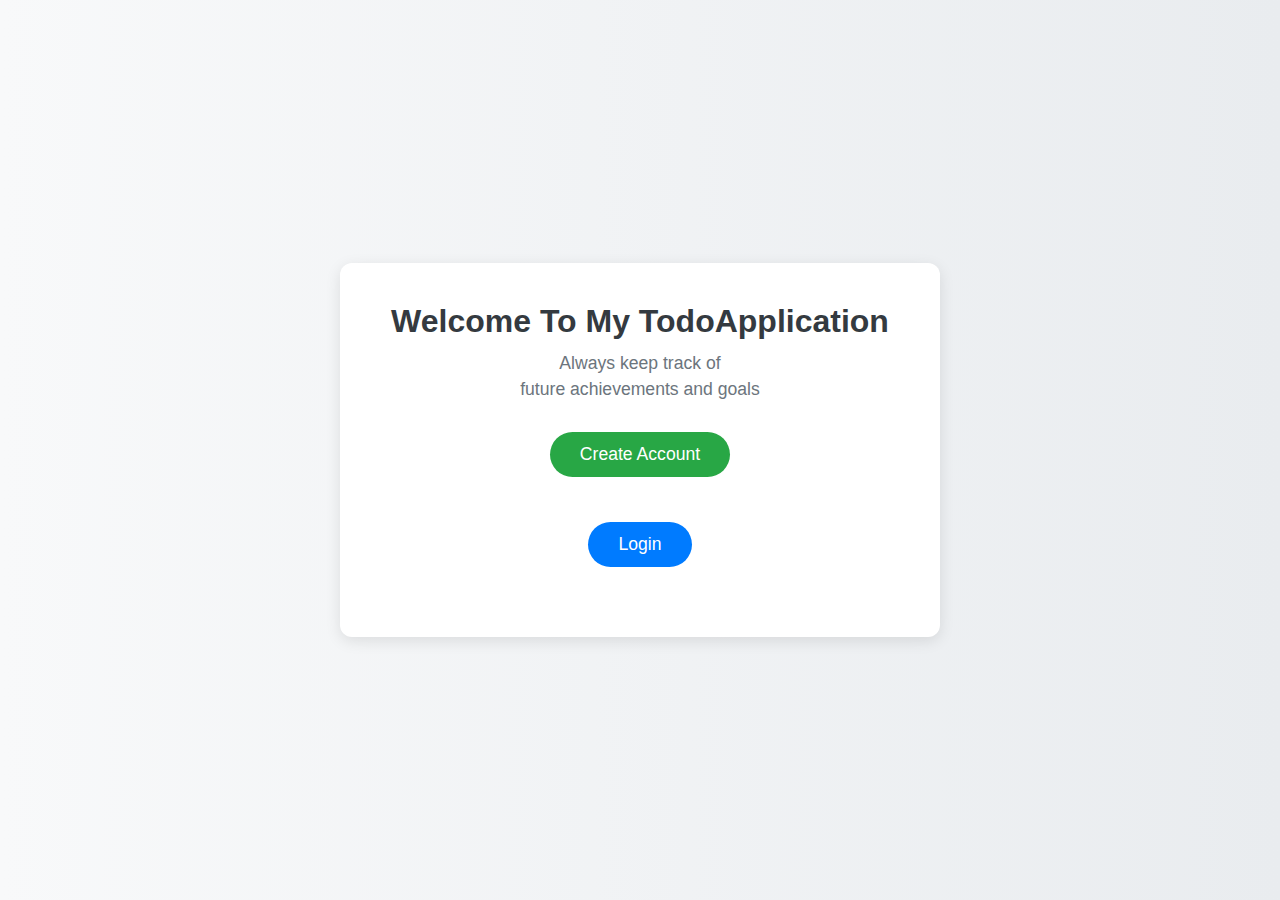
<file: index.html>
<html lang="en">
<head>
  <meta charset="UTF-8">
  <meta name="viewport" content="width=device-width, initial-scale=1.0">
  <title>todoapp</title>
  <link rel="stylesheet" href="/welcomepage.css">
</head>
<body>
  <div class="mainContainer">
    <div class="mainSection">
      <div class="mainHeader">
        <div class="description">
          <h1>Welcome To My TodoApplication</h1>
          <p>Always keep track of<br>future achievements and goals </p>
        </div>
        <div class="buttons">
          <p><button class="create-button createButtonjs">Create Account</button></p>
          <p><button class="login-button loginButtonJs">Login</button></p>  
        </div>
      </div>
    </div>
  </div>
</body>
<script src="/todoregister.js"></script>
</html>
</file>
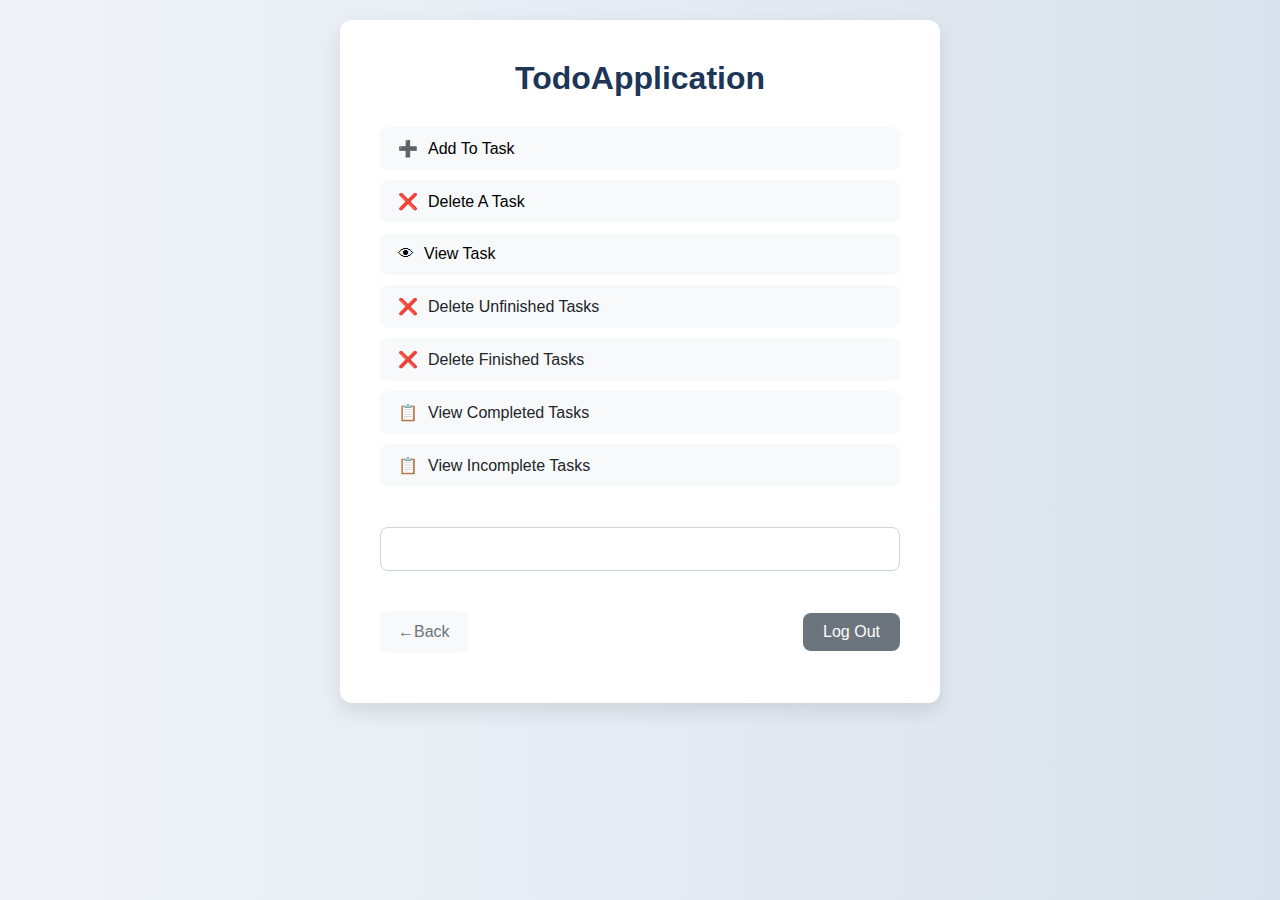
<file: dashboard.html>
<html lang="en">
<head>
  <meta charset="UTF-8">
  <meta name="viewport" content="width=device-width, initial-scale=1.0">
  <link rel="stylesheet" href="/dashboard.css">
  <title>Todo Dashboard</title>
</head>
<body>
  <section>
      <div class="container">
        <div>
          <h1>
            TodoApplication
          </h1>
        </div>

        <div>
          <p class="addTask addButton"><span>&#10133;</span> Add To Task</p>
          <p class="deleteATask deleteButton"><span>&#10060;</span>Delete A Task</p>
      
          <p class="viewATask viewTaskButton"><span>&#128065;</span>View Task</p>
        
          <p class="deleteUnfinshedTask deleteIncompleteTask"><span>&#10060;</span>Delete Unfinished Tasks</p>

          <div class="confirmBox" style="display: none;" id="customAlert">
            <div class="alertBox">
               <p>Are you sure you want to delete all unfinished tasks?</p>
              <button id="confirmYes">Yes</button>
              <button id="confirmNo">No</button>

            </div>
          </div>


          <p class="deleteFinishedTask deleteIncompleteTask"><span>&#10060;</span>Delete Finished Tasks</p>

          <p class="viewCompletedTask deleteIncompleteTask"><span>&#128203;</span>View Completed Tasks</p>
          <p class="viewInCompleteTasks deleteIncompleteTask"><span>&#128203;</span>View Incomplete Tasks</p>

          <div class="tasksContainer">
            
          </div>

           <div id="inputContainer" class="inputContainerJs">
            <input type="text" id="textInput" placeholder="">
          </div>

          <div class="logoutdiv">
            <p class="back-button" id="goBack" type="button">&larr;Back</p>

            <button class="logOutButton logOutButtonJs">Log Out</button>
          </div>

        </div>
      </div>
  </section>
  
</body>

<script src="/dashboard.js"></script>
</html>
</file>
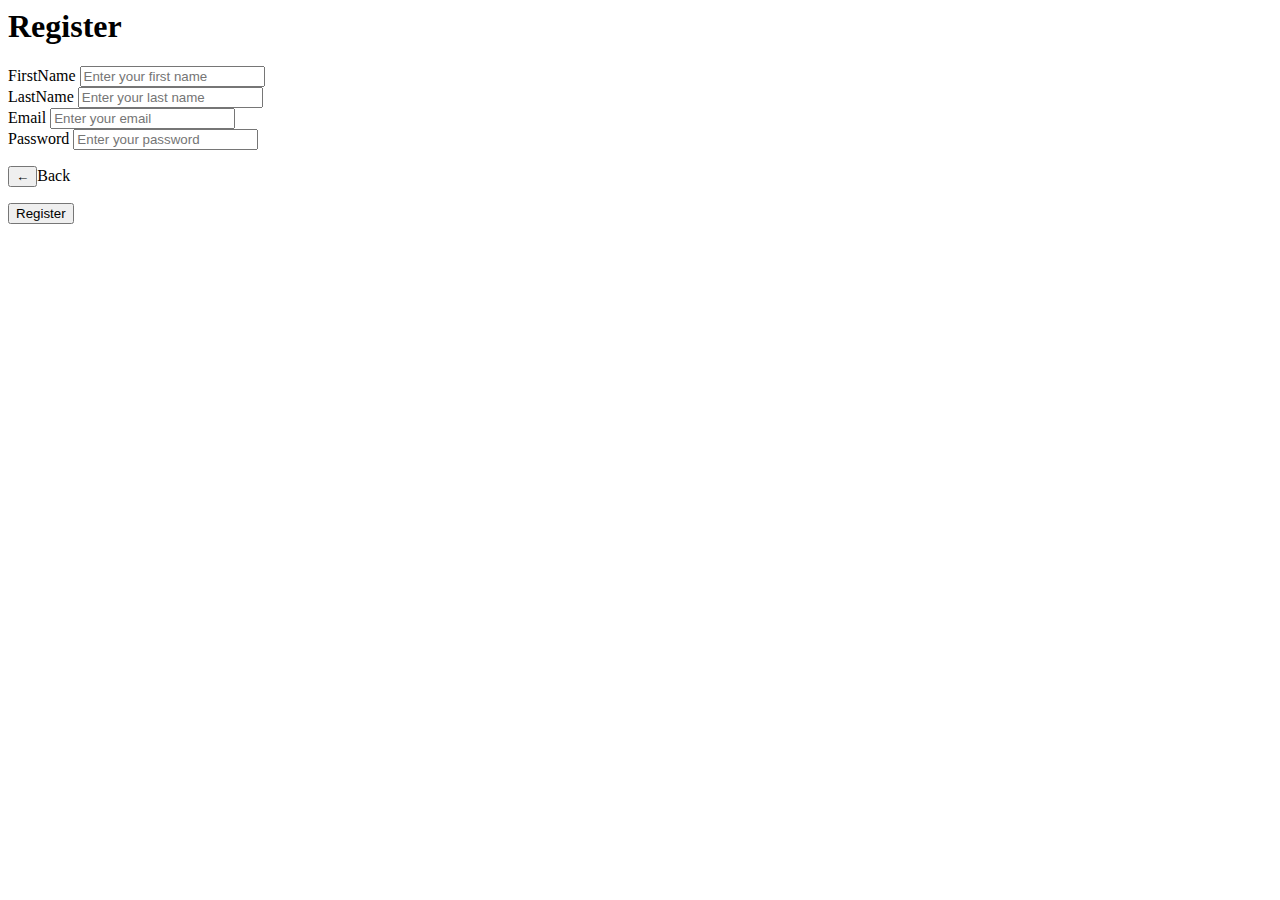
<file: in.html>
<html lang="en">
<head>
  <meta charset="UTF-8">
  <meta name="viewport" content="width=device-width, initial-scale=1.0">
  <title>Document</title>
</head>
<body>
  <div class="mainContainer">
    <div class="mainSession">
      <div class="form-group">
      <div>
      <div class="registerheader">
        <h1>Register</h1>
      </div> 
      <div class="firstNameDiv">
        <label for="firstname">FirstName</label>
        <input type="text" name="firstname" id="firstName" placeholder="Enter your first name" required>
      </div>
      <div class="lastNameDiv">
        <label for="lastname">LastName</label>
        <input type="text" name="lastName" id="lastName" placeholder="Enter your last name" required>
      </div>
      <div class="emailDiv">
        <label for="email">Email</label>
        <input type="email" name="email" id="emailId" placeholder="Enter your email" required>
      </div>
      <div class="passwordDiv">
        <label for="password">Password</label>
        <input type="password" name="password" id="passwordId" placeholder="Enter your password" required minlength="6" maxlength="6"iu>
      </div>
    </div>
    <div class="bottom-element">
      <p><button class="back-button" id="goBack" type="button">&larr;</button>Back</p>
      <button class="registerButton">Register</button>
    </div>
  </div>
    </div>
  </div>
</body>
</html>
</file>
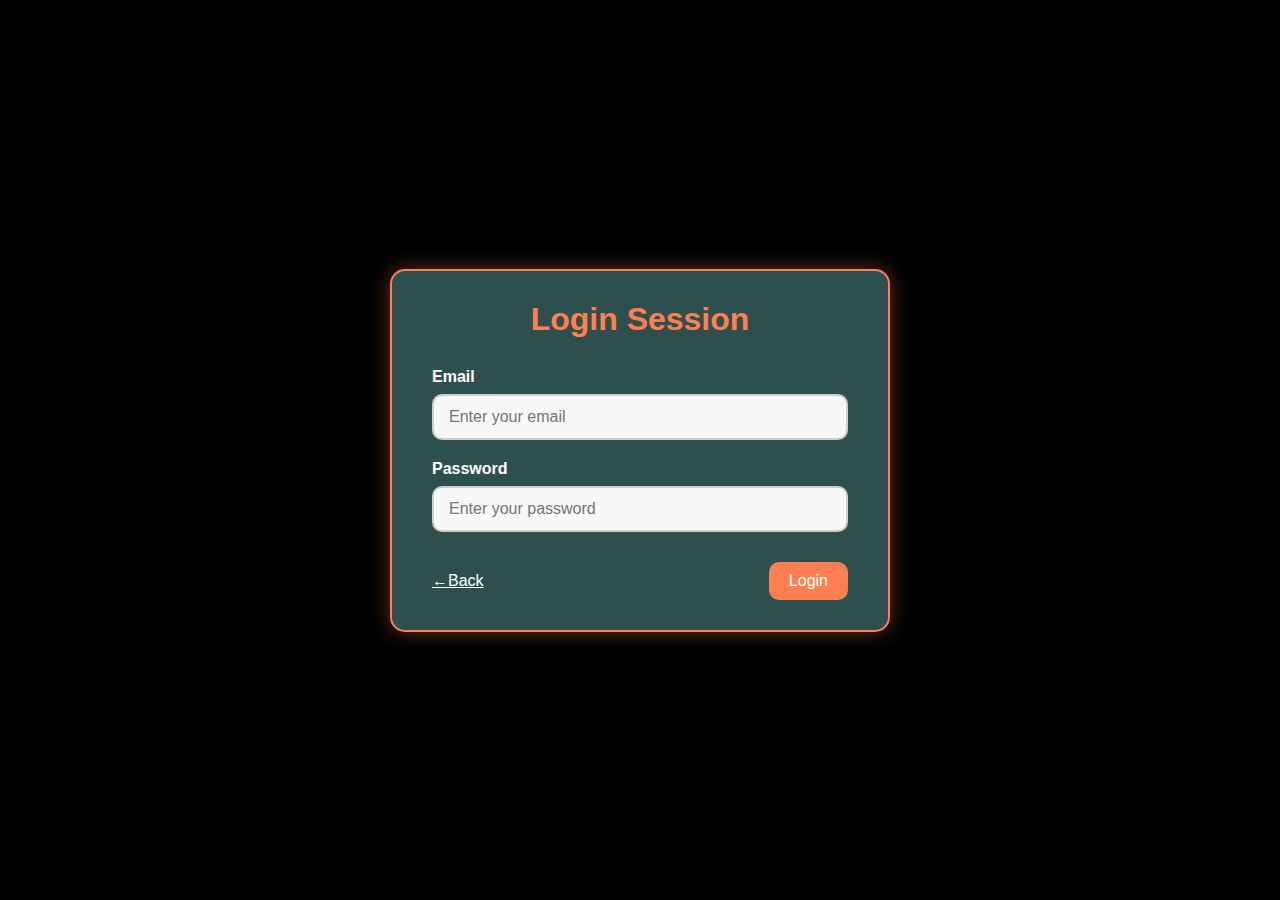
<file: loginpage.html>
<html lang="en">
<head>
  <meta charset="UTF-8">
  <meta name="viewport" content="width=device-width, initial-scale=1.0">
  <title>login page</title>
  <link rel="stylesheet" href="/login.css">
</head>
<body>
  <div class="mainContainer">

    <div class="loginPage">
      <form action="" class="loginForm">
        <div>
          <div class="loginDiv">
                <div class="loginSession">
                  <h1>Login Session</h1>
                </div>
                <div class="emailLabelDiv">
                  <label class="input_label" for="email">Email</label>
                  <input type="email" id="emailId" placeholder="Enter your email" class="emailClass" required>
                </div>

                <div class="emailLabelDiv">
                  <label class="input_label" for="password">Password</label>
                  <input type="password" id="passwordId" placeholder="Enter your password" class="emailClass" minlength="6" maxlength="6" required>
                </div>

              <div class="action_section">
                <div>
                  <p class="back-button" id="goBack" type="button">&larr;Back</p>
              </div>
              <div>
                  <button class="login-Buttons login-ButtonJs" type="submit">Login</button>
              </div>
            </div>
        </div>
    </form>

    </div>
    
  </div>
  
</body>

<script src="/login.js"></script>
</html>
</file>
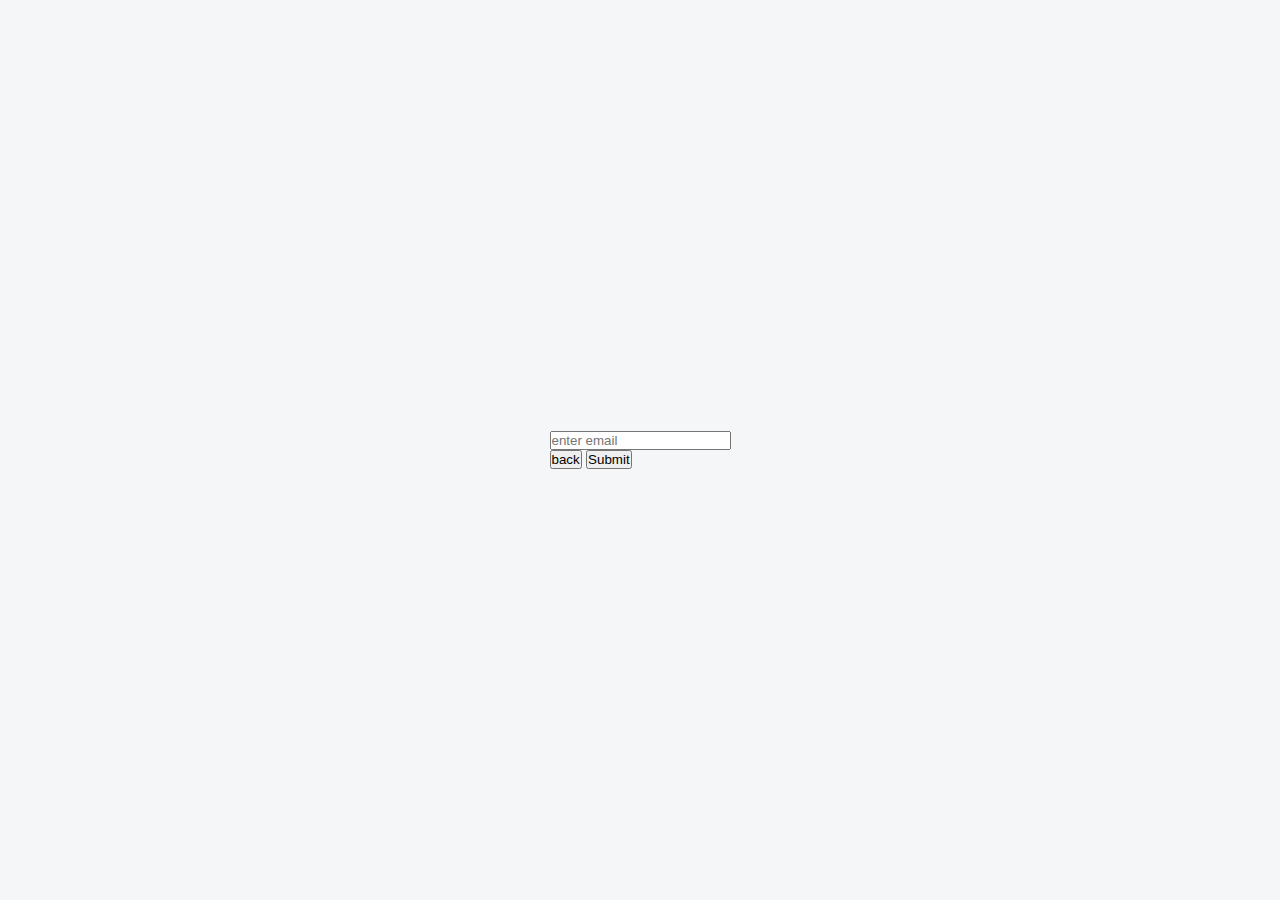
<file: loginsample.html>
<!DOCTYPE html>
<html lang="en">
<head>
  <meta charset="UTF-8">
  <meta name="viewport" content="width=device-width, initial-scale=1.0">
  <link rel="stylesheet" href="register.css">
  <title>Document</title>
</head>
<body>
  <div>
    <label for="email"></label>
    <input type="Email" placeholder="enter email" id="email">
    <br>
    <div class="button_section">
      <button>back</button>
      <button>Submit</button>
    </div>
  </div>
</body>
</html>
</file>
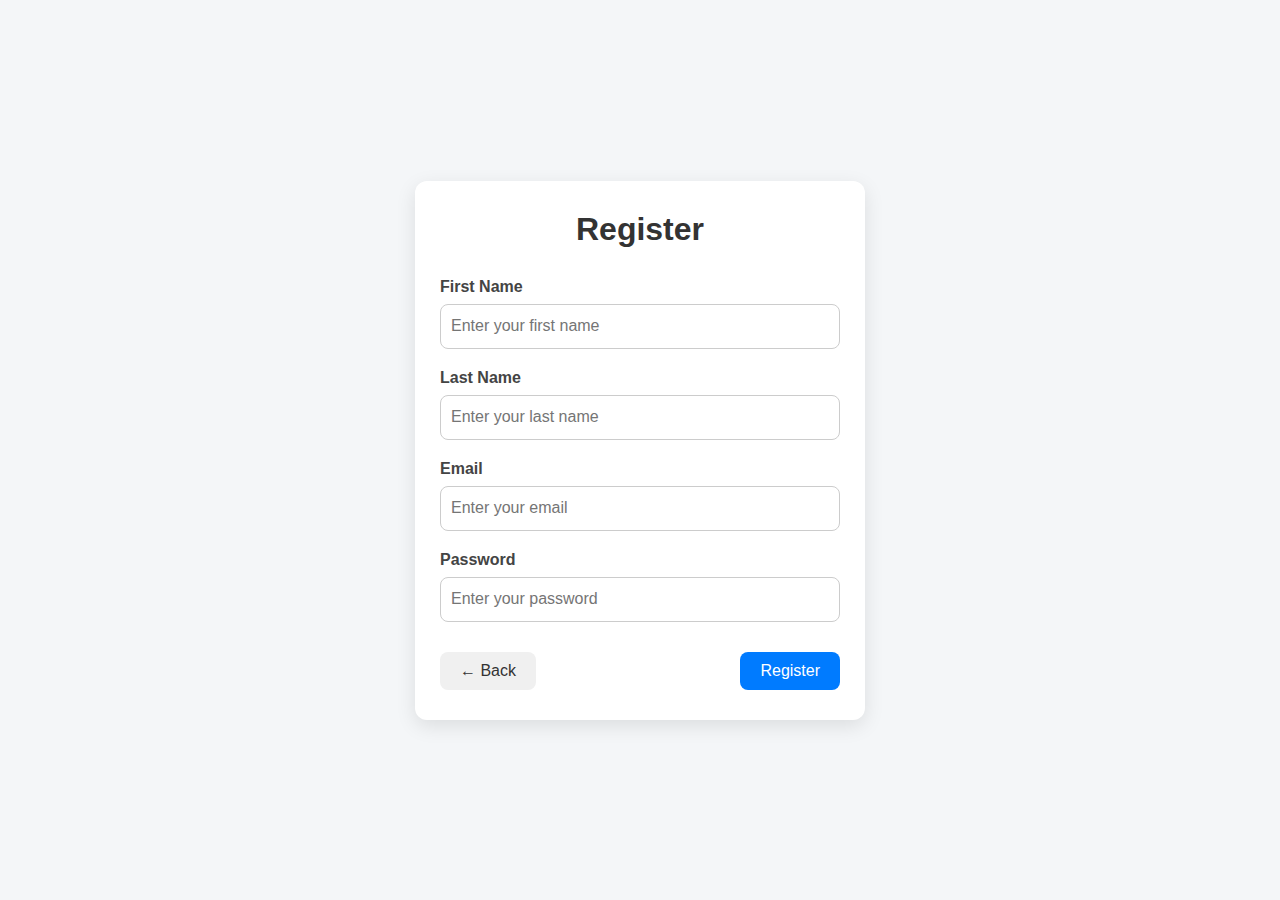
<file: register.html>
<!DOCTYPE html>
<html lang="en">
<head>
  <meta charset="UTF-8" />
  <meta name="viewport" content="width=device-width, initial-scale=1.0"/>
  <title>Register</title>
  <link rel="stylesheet" href="/register.css" />
</head>
<body>
  <div class="form-container">
    <div class="register-box">
      <form action="">
        <div class="register-header">
          <h1>Register</h1>
        </div>
        <div class="form-group">
          <label for="firstName">First Name</label>
          <input type="text" id="firstName" name="firstname" placeholder="Enter your first name" required>
        </div>
        <div class="form-group">
          <label for="lastName">Last Name</label>
          <input type="text" id="lastName" name="lastName" placeholder="Enter your last name" required>
        </div>
        <div class="form-group">
          <label for="emailId">Email</label>
          <input type="email" id="emailId" name="email" placeholder="Enter your email" required>
        </div>
        <div class="form-group">
          <label for="passwordId">Password</label>
          <input type="password" id="passwordId" name="password" placeholder="Enter your password" required minlength="6" maxlength="6">
        </div>

        <div class="form-actions">
        <button type="button" class="back-button" id="goBack">&larr; Back</button>
        <button type="submit" class="register-button registerButtonJs">Register</button>
      </div>
      
    </form>
      
  </div>
</div>
</body>
<script src="/register.js"></script>
</html>
</file>
<file: welcomepage.css>
* {
  margin: 0;
  padding: 0;
  box-sizing: border-box;
}

body {
  font-family: 'Segoe UI', Tahoma, Geneva, Verdana, sans-serif;
  background: linear-gradient(to right, #f8f9fa, #e9ecef);
  height: 100vh;
  display: flex;
  justify-content: center;
  align-items: center;
  color: #333;
}

.mainContainer {
  width: 90%;
  max-width: 600px;
  background-color: #ffffff;
  box-shadow: 0 4px 15px rgba(0, 0, 0, 0.1);
  border-radius: 12px;
  padding: 40px;
  text-align: center;
  transition: transform 0.3s ease;
}

.mainContainer:hover {
  transform: scale(1.02);
}

.mainHeader h1 {
  font-size: 2em;
  color: #343a40;
  margin-bottom: 10px;
}

.mainHeader p {
  font-size: 1.1em;
  color: #6c757d;
  margin-bottom: 30px;
  line-height: 1.5;
}

.buttons {
  display: flex;
  flex-direction: column;
  gap: 15px;
  align-items: center;
}

button {
  padding: 12px 30px;
  font-size: 1em;
  border: none;
  border-radius: 25px;
  cursor: pointer;
  transition: background-color 0.3s ease, transform 0.2s ease;
}

.create-button {
  background-color: #28a745;
  color: white;
}

.create-button:hover {
  background-color: #218838;
  transform: translateY(-2px);
}

.login-button {
  background-color: #007bff;
  color: white;
}

.login-button:hover {
  background-color: #0056b3;
  transform: translateY(-2px);
}


@media (max-width: 500px) {
  .mainContainer {
    padding: 25px;
  }

  .mainHeader h1 {
    font-size: 1.5em;
  }

  button {
    width: 100%;
  }
}
</file>
<file: dashboard.css>
* {
  margin: 0;
  padding: 0;
  box-sizing: border-box;
}

body {
  font-family: 'Segoe UI', Tahoma, Geneva, Verdana, sans-serif;
  background: linear-gradient(to right, #f0f4f8, #d9e2ec);
  min-height: 100vh;
  display: block;
  color: #333;
  padding: 20px;
  overflow-y: auto;
}

section {
  width: 100%;
  max-width: 600px;
  background-color: #fff;
  padding: 40px;
  border-radius: 12px;
  box-shadow: 0 8px 20px rgba(0, 0, 0, 0.1);
  margin: 0 auto 40px auto;
}

.container h1 {
  font-size: 2rem;
  text-align: center;
  margin-bottom: 30px;
  color: #1d3557;
}

.container p {
  font-size: 1rem;
  padding: 12px 18px;
  border-radius: 8px;
  margin: 10px 0;
  background-color: #f8f9fa;
  cursor: pointer;
  transition: background-color 0.3s ease, transform 0.2s ease;
  display: flex;
  align-items: center;
  gap: 10px;
}

.container p:hover {
  background-color: #e2e6ea;
  transform: translateY(-2px);
}

.addButton {
  background-color: #28a745;
  color: black;
}

.addButton:hover {
  background-color: #218838;
}

.deleteButton {
  background-color: #dc3545;
  color: black;
}

.deleteButton:hover {
  background-color: #c82333;
}

.viewTaskButton {
  background-color: #007bff;
  color: black;
}

.viewTaskButton:hover {
  background-color: #0056b3;
}

.deleteIncompleteTask {
  background-color: #ffc107;
  color: #212529;
}

.deleteIncompleteTask:hover {
  background-color: #e0a800;
}

.inputContainerJs {
  margin-top: 20px;
  text-align: center;
}

.inputContainerJs input {
  width: 100%;
  padding: 12px;
  font-size: 1rem;
  border: 1px solid #ced4da;
  border-radius: 8px;
  outline: none;
  transition: border-color 0.3s ease;
}

.inputContainerJs input:focus {
  border-color: #007bff;
}

.tasksContainer {
  margin-top: 20px;
  display: flex;
  flex-direction: column;
  gap: 10px;
}

.tasks {
  display: flex;
  align-items: center;
  gap: 16px;
  padding: 12px;
  border: 1px solid #ccc;
  border-radius: 6px;
  background-color: #f9f9f9;
}

.tasks input[type="checkbox"] {
  transform: scale(1.2);
  margin-right: 8px;
  cursor: pointer;
}

.todoDiv {
  display: flex;
  flex-direction: row;
  gap: 24px;
  flex-wrap: wrap;
}

.todoDiv p {
  margin: 0;
  font-size: 14px;
}

.taskToAccomplish {
  margin-left: 6px;
}

.confirmBox {
  position: fixed;
  top: 0;
  left: 0;
  width: 100%;
  height: 100%;
  background-color: rgba(0, 0, 0, 0.5);
  display: flex;
  align-items: center;
  justify-content: center;
  z-index: 1000;
}

.alertBox {
  background-color: white;
  padding: 30px;
  border-radius: 10px;
  box-shadow: 0 5px 20px rgba(0, 0, 0, 0.2);
  text-align: center;
  max-width: 400px;
  width: 90%;
}

.alertBox p {
  font-size: 1.1rem;
  margin-bottom: 20px;
}

.alertBox button {
  padding: 10px 20px;
  margin: 0 10px;
  border: none;
  font-size: 1rem;
  border-radius: 6px;
  cursor: pointer;
  transition: background-color 0.3s ease;
}

#confirmYes {
  background-color: #dc3545;
  color: white;
}

#confirmYes:hover {
  background-color: #c82333;
}

#confirmNo {
  background-color: #6c757d;
  color: white;
}

#confirmNo:hover {
  background-color: #5a6268;
}

.logoutdiv {
  display: flex;
  justify-content: space-between;
  align-items: center;
  margin-top: 30px;
  gap: 10px;
}

.back-button {
  font-size: 1rem;
  color: #6c757d;
  cursor: pointer;
  transition: color 0.3s ease;
}

.back-button:hover {
  color: #495057;
}

.logOutButton {
  padding: 10px 20px;
  font-size: 1rem;
  border: none;
  background-color: #6c757d;
  color: white;
  border-radius: 8px;
  cursor: pointer;
  transition: background-color 0.3s ease;
}

.logOutButton:hover {
  background-color: #5a6268;
}

@media (max-width: 500px) {
  .todoDiv {
    flex-direction: column;
    gap: 8px;
  }
}

@media (max-width: 600px) {
  section {
    padding: 25px;
  }

  .logoutdiv {
    flex-direction: column;
  }

  .logOutButton {
    width: 100%;
  }
}
</file>
<file: login.css>
* {
  padding: 0;
  margin: 0;
  box-sizing: border-box;
}

body {
  background-color: black;
  font-family: 'Segoe UI', Tahoma, Geneva, Verdana, sans-serif;
  color: #ffffff;
  min-height: 100vh;
  display: flex;
  justify-content: center;
  align-items: center;
  padding: 20px;
}

.mainContainer {
  width: 100%;
  max-width: 500px;
  background-color: #2f4f4f; 
  border-radius: 15px;
  padding: 30px 40px;
  box-shadow: 0 0 20px rgba(255, 127, 80, 0.4); 
  border: 2px solid coral;
}

.loginSession h1 {
  font-size: 2rem;
  color: coral;
  text-align: center;
  margin-bottom: 30px;
}

.emailLabelDiv {
  display: flex;
  flex-direction: column;
  margin-bottom: 20px;
}

.input_label {
  font-size: 1rem;
  font-weight: bold;
  margin-bottom: 8px;
  color: #ffffff;
}

.emailClass {
  padding: 12px 15px;
  border-radius: 10px;
  border: 2px solid #ccc;
  background-color: #f8f8f8;
  font-size: 1rem;
  transition: 0.3s ease;
}

.emailClass:focus {
  border-color: coral;
  outline: none;
}

.action_section {
  display: flex;
  justify-content: space-between;
  align-items: center;
  margin-top: 30px;
}

.back-button {
  font-size: 1rem;
  color: #ffffff;
  cursor: pointer;
  text-decoration: underline;
  transition: color 0.3s;
}

.back-button:hover {
  color: coral;
}

.login-Buttons {
  padding: 10px 20px;
  font-size: 1rem;
  background-color: coral;
  color: white;
  border: none;
  border-radius: 10px;
  cursor: pointer;
  transition: background-color 0.3s ease;
}

.login-Buttons:hover {
  background-color: #ff7f50d1;
}
</file>
<file: register.css>
* {
  margin: 0;
  padding: 0;
  box-sizing: border-box;
}

body {
  font-family: 'Segoe UI', Tahoma, Geneva, Verdana, sans-serif;
  background-color: #f4f6f8;
  display: flex;
  justify-content: center;
  align-items: center;
  height: 100vh;
}

.form-container {
  width: 100%;
  max-width: 450px;
  background-color: #ffffff;
  border-radius: 12px;
  box-shadow: 0 6px 20px rgba(0, 0, 0, 0.1);
  padding: 30px 25px;
}

.register-header {
  text-align: center;
  margin-bottom: 30px;
}

.register-header h1 {
  font-size: 2rem;
  color: #333;
}

.form-group {
  display: flex;
  flex-direction: column;
  margin-bottom: 20px;
}

.form-group label {
  margin-bottom: 8px;
  font-weight: 600;
  color: #444;
}

.form-group input {
  height: 45px;
  padding: 10px;
  border: 1px solid #ccc;
  border-radius: 8px;
  font-size: 16px;
  transition: 0.3s ease-in-out;
}

.form-group input:focus {
  outline: none;
  border-color: #007bff;
  box-shadow: 0 0 0 3px rgba(0, 123, 255, 0.2);
}

.form-actions {
  display: flex;
  justify-content: space-between;
  align-items: center;
  margin-top: 30px;
}

.back-button,
.register-button {
  padding: 10px 20px;
  border: none;
  border-radius: 8px;
  font-size: 16px;
  cursor: pointer;
  transition: background-color 0.3s ease;
}

.back-button {
  background-color: #f0f0f0;
  color: #333;
}

.back-button:hover {
  background-color: #dcdcdc;
}

.register-button {
  background-color: #007bff;
  color: #fff;
}

.register-button:hover {
  background-color: #0056b3;
}


@media (max-width: 480px) {
  .form-container {
    margin: 0 15px;
  }

  .form-actions {
    flex-direction: column;
    gap: 10px;
  }

  .back-button,
  .register-button {
    width: 100%;
  }
}
</file>
